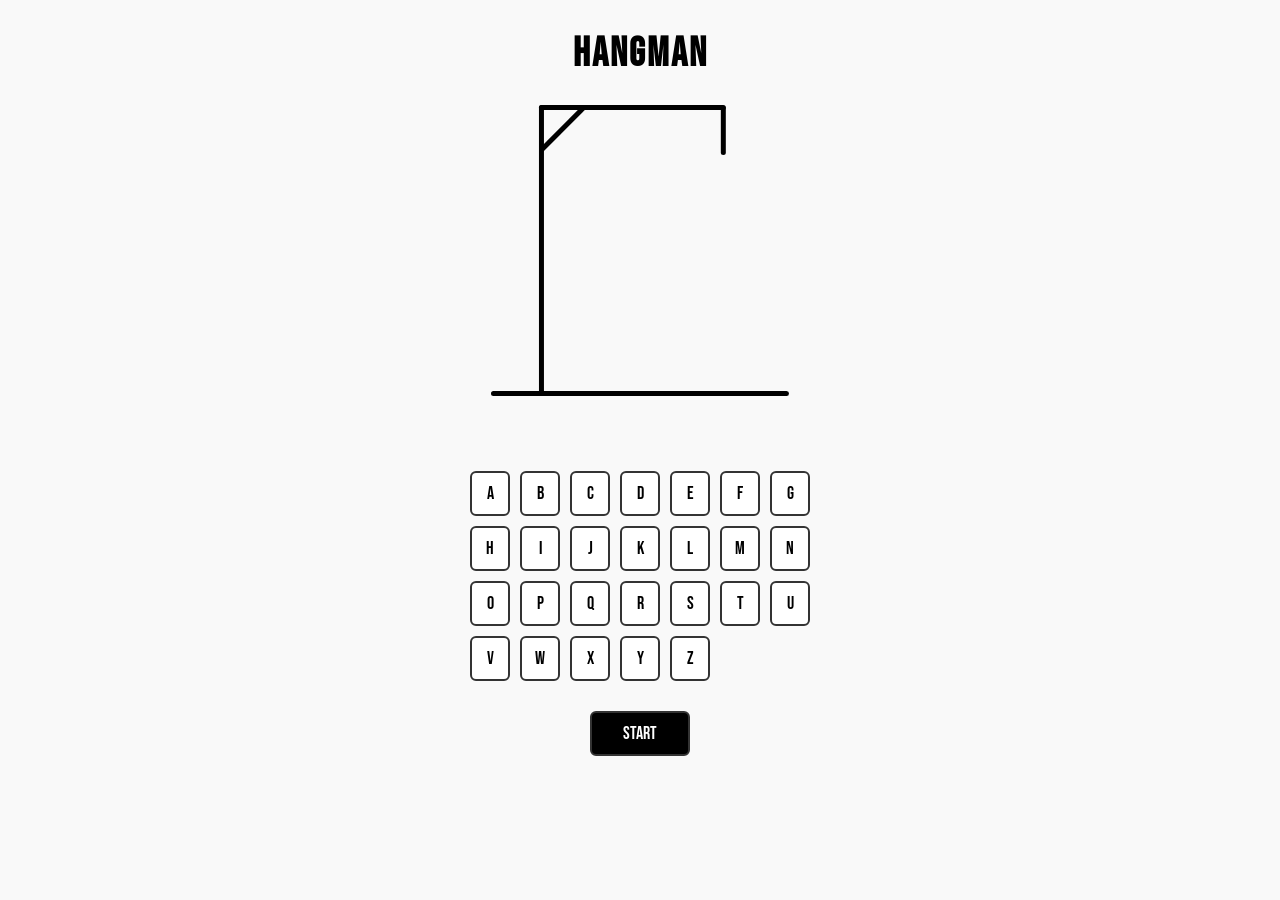
<file: index.html>
<!DOCTYPE html>
<html lang="mn">
  <head>
    <meta charset="UTF-8" />
    <title>Hangman</title>
    <link rel="stylesheet" href="./style.css" />
  </head>
  <body>
    <h1>Hangman</h1>
    <img id="img" src="./image/hangman-0.svg" alt="" />
    <div id="hangman"></div>
    <div id="display-word"></div>
    <div class="word">
      <button>a</button>
      <button>b</button>
      <button>c</button>
      <button>d</button>
      <button>e</button>
      <button>f</button>
      <button>g</button>
      <button>h</button>
      <button>i</button>
      <button>j</button>
      <button>k</button>
      <button>l</button>
      <button>m</button>
      <button>n</button>
      <button>o</button>
      <button>p</button>
      <button>q</button>
      <button>r</button>
      <button>s</button>
      <button>t</button>
      <button>u</button>
      <button>v</button>
      <button>w</button>
      <button>x</button>
      <button>y</button>
      <button>z</button>
    </div>
    <button class="start">Start</button>
    <script src="./main.js"></script>
  </body>
</html>
</file>
<file: style.css>
@import url("https://fonts.googleapis.com/css2?family=Bebas+Neue&display=swap");

body {
  font-family: "Bebas Neue", sans-serif;
  text-align: center;
  background-color: #f9f9f9;
  margin: 0;
  padding: 0;
}

h1 {
  margin-top: 30px;
  font-size: 2.5em;
  letter-spacing: 2px;
}

#hangman-status {
  margin: 20px 0;
  font-size: 1.2em;
}

#display-word {
  font-size: 2em;
  letter-spacing: 10px;
  margin-bottom: 30px;
  min-height: 40px;
}

.word {
  display: grid;
  grid-template-columns: repeat(7, 40px);
  gap: 10px;
  justify-content: center;
  margin-bottom: 30px;
}

button {
  font-family: "Bebas Neue", sans-serif;
  font-size: 18px;
  padding: 10px 0;
  border: 2px solid #333;
  border-radius: 6px;
  background: #fff
}

button:disabled {
  background: #ddd;
  color: #aaa;
  cursor: not-allowed;
}
.start{
  color: white;
  background-color: black;
  width: 100px;
}
</file>
